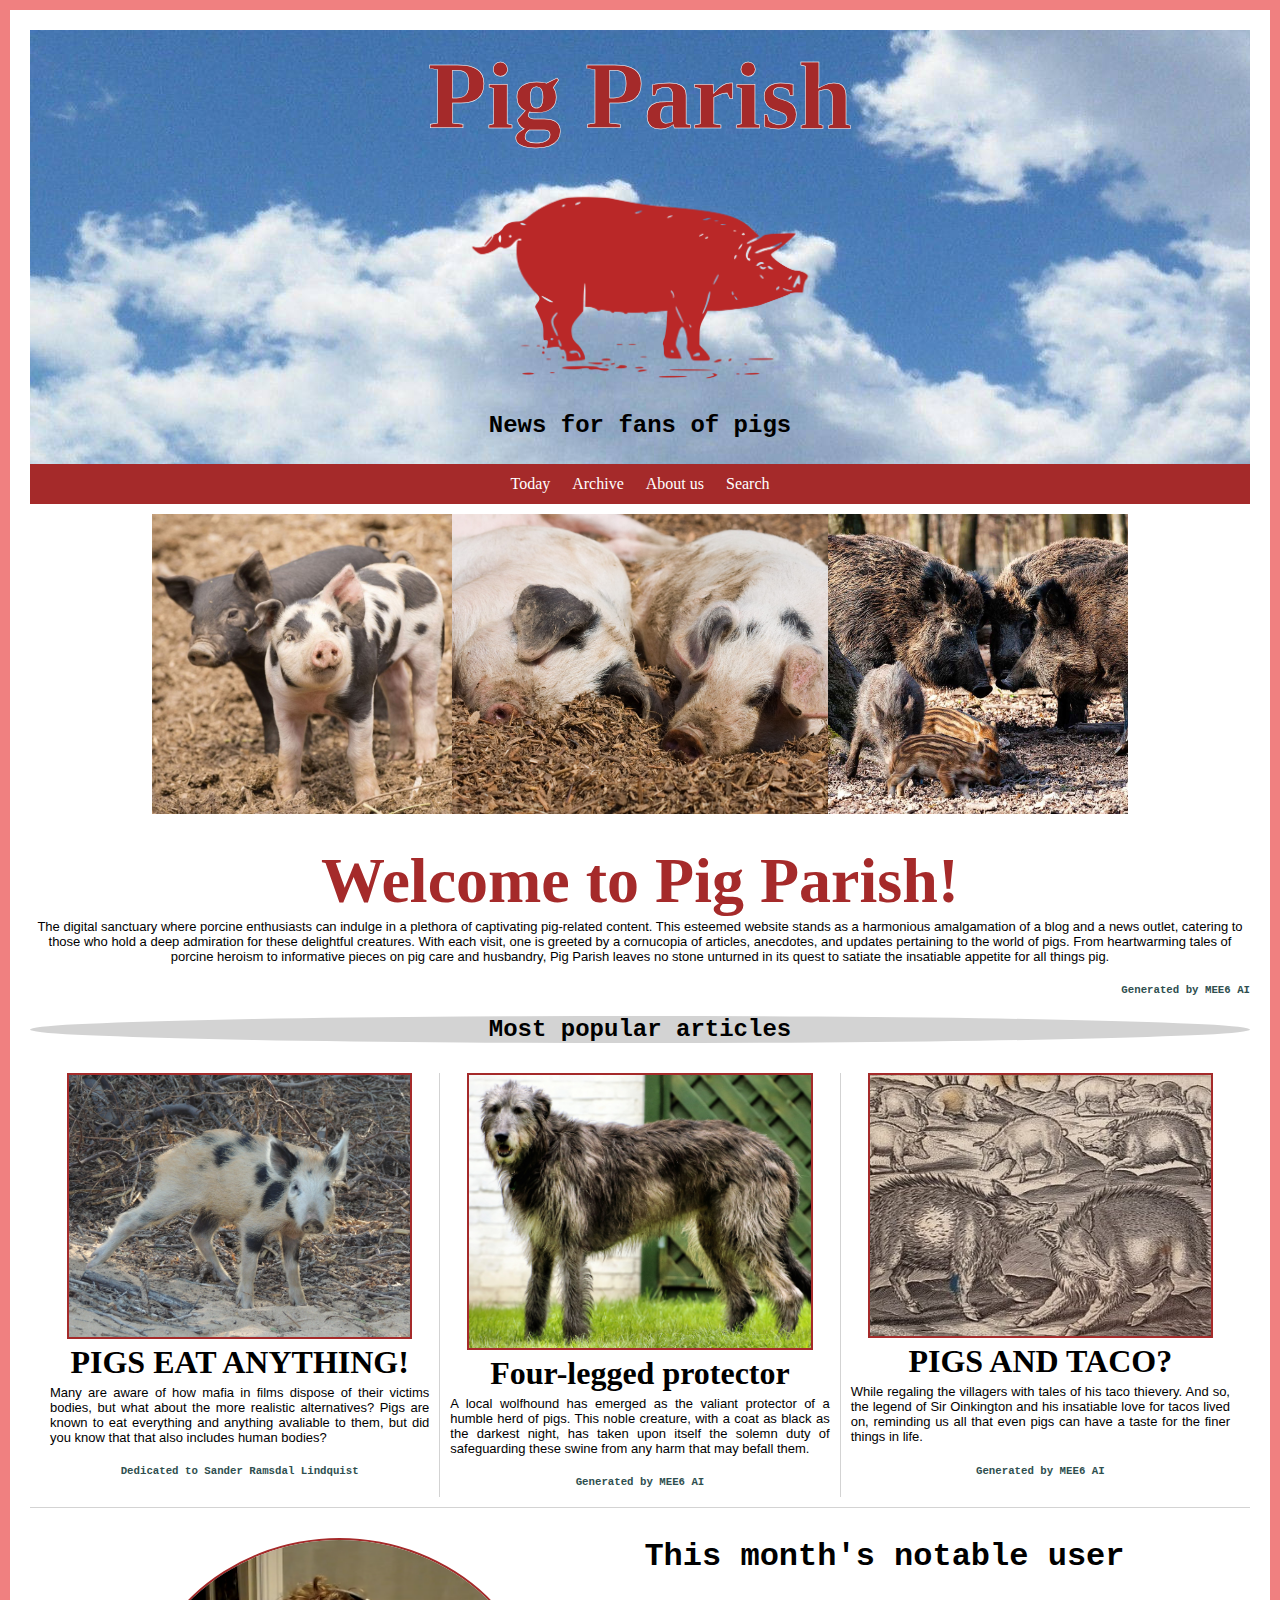
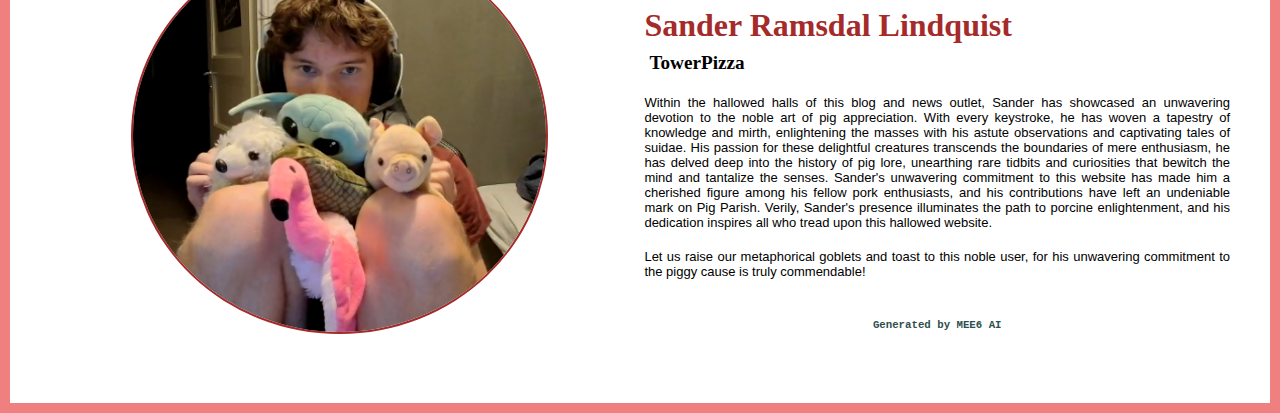
<file: doc/index.html>
<!DOCTYPE html>
<html lang="en">
<head>
    <meta charset="UTF-8">
    <meta name="viewport" content="width=device-width, initial-scale=1.0">
    <link rel="stylesheet" href="Pig_stylesheet.css"/>
    <title>Pig Parish</title>

</head>
<body>

    <!--MENU-->
    <div class="container_MENU">
            <!--LOGO AND BRAND-->
        <div class="bastard_box">
            <h1 class="parish">Pig Parish</h1>
            <img src="Blogsite/images/Pig_Logo.png" alt="Pig logo" class="Logo">
            <h2>News for fans of pigs</h2>
        </div>

        <div class="container_boxes">
            <!--Menu buttons-->
            <div class="box" id="box_1">
                Today
            </div>

            <div class="box" id="box_2">
                Archive
            </div>
                
            <div class="box" id="box_3">
                About us
            </div>

            <div class="box" id="box_4">
                Search
            </div>

        </div>
    </div> <!--CONTAINER MENU END BRACKET-->

    <div class="display_images">
        <div class="box1">
            <img src="Blogsite/images/Piglets.jpg" alt="Two small piglets" class="pig_img"/>
        </div>

        <div class="box1">
            <img src="Blogsite/images/Sleepy pigs.jpg" alt="Two pigs having a nap" class="pig_img"/>
        </div>

        <div class="box1">
            <img src="Blogsite/images/Boars.jpg" alt="A herd of boars" class="pig_img"/>
        </div>
            
    </div>

    <div> <!--INFO-->
        <h1 class="welcome"> Welcome to Pig Parish!</h1>

        <p class="info">The digital sanctuary where porcine enthusiasts can indulge in a plethora 
            of captivating pig-related content. This esteemed website stands as a 
            harmonious amalgamation of a blog and a news outlet, catering to those 
            who hold a deep admiration for these delightful creatures. With each visit, 
            one is greeted by a cornucopia of articles, anecdotes, and updates pertaining 
            to the world of pigs. From heartwarming tales of porcine heroism to informative 
            pieces on pig care and husbandry, Pig Parish leaves no stone unturned in 
            its quest to satiate the insatiable appetite for all things pig.
        </p>
        <h6> Generated by MEE6 AI </h6>
    </div>
    

    <h2 class="popular"> Most popular articles </h2>

    <div class="story_container"> <!--STORIES-->

        <div class="story"> <!--PIGS EAT ANYTHING!-->
            <img src="Blogsite/images/Wild_Piglet.jpg" alt="Wild Piglet"/>
            <h3> PIGS EAT ANYTHING!</h3>
            <p> Many are aware of how mafia in films dispose of their victims bodies, 
            but what about the more realistic alternatives? Pigs are known to eat 
            everything and anything avaliable to them, but did you know that that 
            also includes human bodies? 
            </p>
            <h6> Dedicated to Sander Ramsdal Lindquist</h6>
        </div>

        <div class="story" id="Drew"> <!--FOUR-LEGGED PROTECTOR-->
            <img src="images/Drew – Kopi.jpg" alt="Drew"/>
            <h3> Four-legged protector </h3>
            <p>A local wolfhound has emerged as the valiant protector of a humble herd 
                of pigs. This noble creature, with a coat as black as the darkest night, 
                has taken upon itself the solemn duty of safeguarding these swine from 
                any harm that may befall them.
            </p>
            <h6> Generated by MEE6 AI </h6>
        </div>
  
        <div class="story"> <!--PIGS AND TACO?-->
            <img src="Blogsite/images/Medieval_pig2.jpg" alt="Medieval pig drawing" />
            <h3>PIGS AND TACO?</h3>
            <p> While regaling the villagers with tales of his taco thievery.
                And so, the legend of Sir Oinkington and his insatiable love 
                for tacos lived on, reminding us all that even pigs can have 
                a taste for the finer things in life.
            </p>
            <p class="transparent">ORN</p>
            <h6> Generated by MEE6 AI </h6>
        </div>
        

    </div>

    <div class="sand_container">
        <h2 class="transparent">This month's notable user</h2>

        <div class="sand_box1">
            <img src="Blogsite/images/Sander.png" alt="Sander pfp" class="sander">
        </div>

        <div class="sand_title">
            <h2 class="gjennomsiktig">This month's notable user</h2>
            <h3 class="sand_name">Sander Ramsdal Lindquist</h3>
            <h4>TowerPizza</h4>

            <div class="sand_info">
                <p>
                    Within the hallowed halls of this blog and news outlet, 
                    Sander has showcased an unwavering devotion to the noble 
                    art of pig appreciation. With every keystroke, he has woven 
                    a tapestry of knowledge and mirth, enlightening the masses 
                    with his astute observations and captivating tales of suidae. 
                    His passion for these delightful creatures transcends the 
                    boundaries of mere enthusiasm, he has delved deep into the 
                    history of pig lore, unearthing rare tidbits and curiosities 
                    that bewitch the mind and tantalize the senses. Sander's 
                    unwavering commitment to this website has made him a 
                    cherished figure among his fellow pork enthusiasts, and his 
                    contributions have left an undeniable mark on Pig Parish. 
                    Verily, Sander's presence illuminates the path to porcine 
                    enlightenment, and his dedication inspires all who tread 
                    upon this hallowed website. 
                </p> 
                <br>
                <p>
                    Let us raise our metaphorical 
                    goblets and toast to this noble user, for his unwavering 
                    commitment to the piggy cause is truly commendable!
                </p>
            </div>
            <h6> Generated by MEE6 AI </h6>
        </div>

    </div>

</body>
</html>
</file>
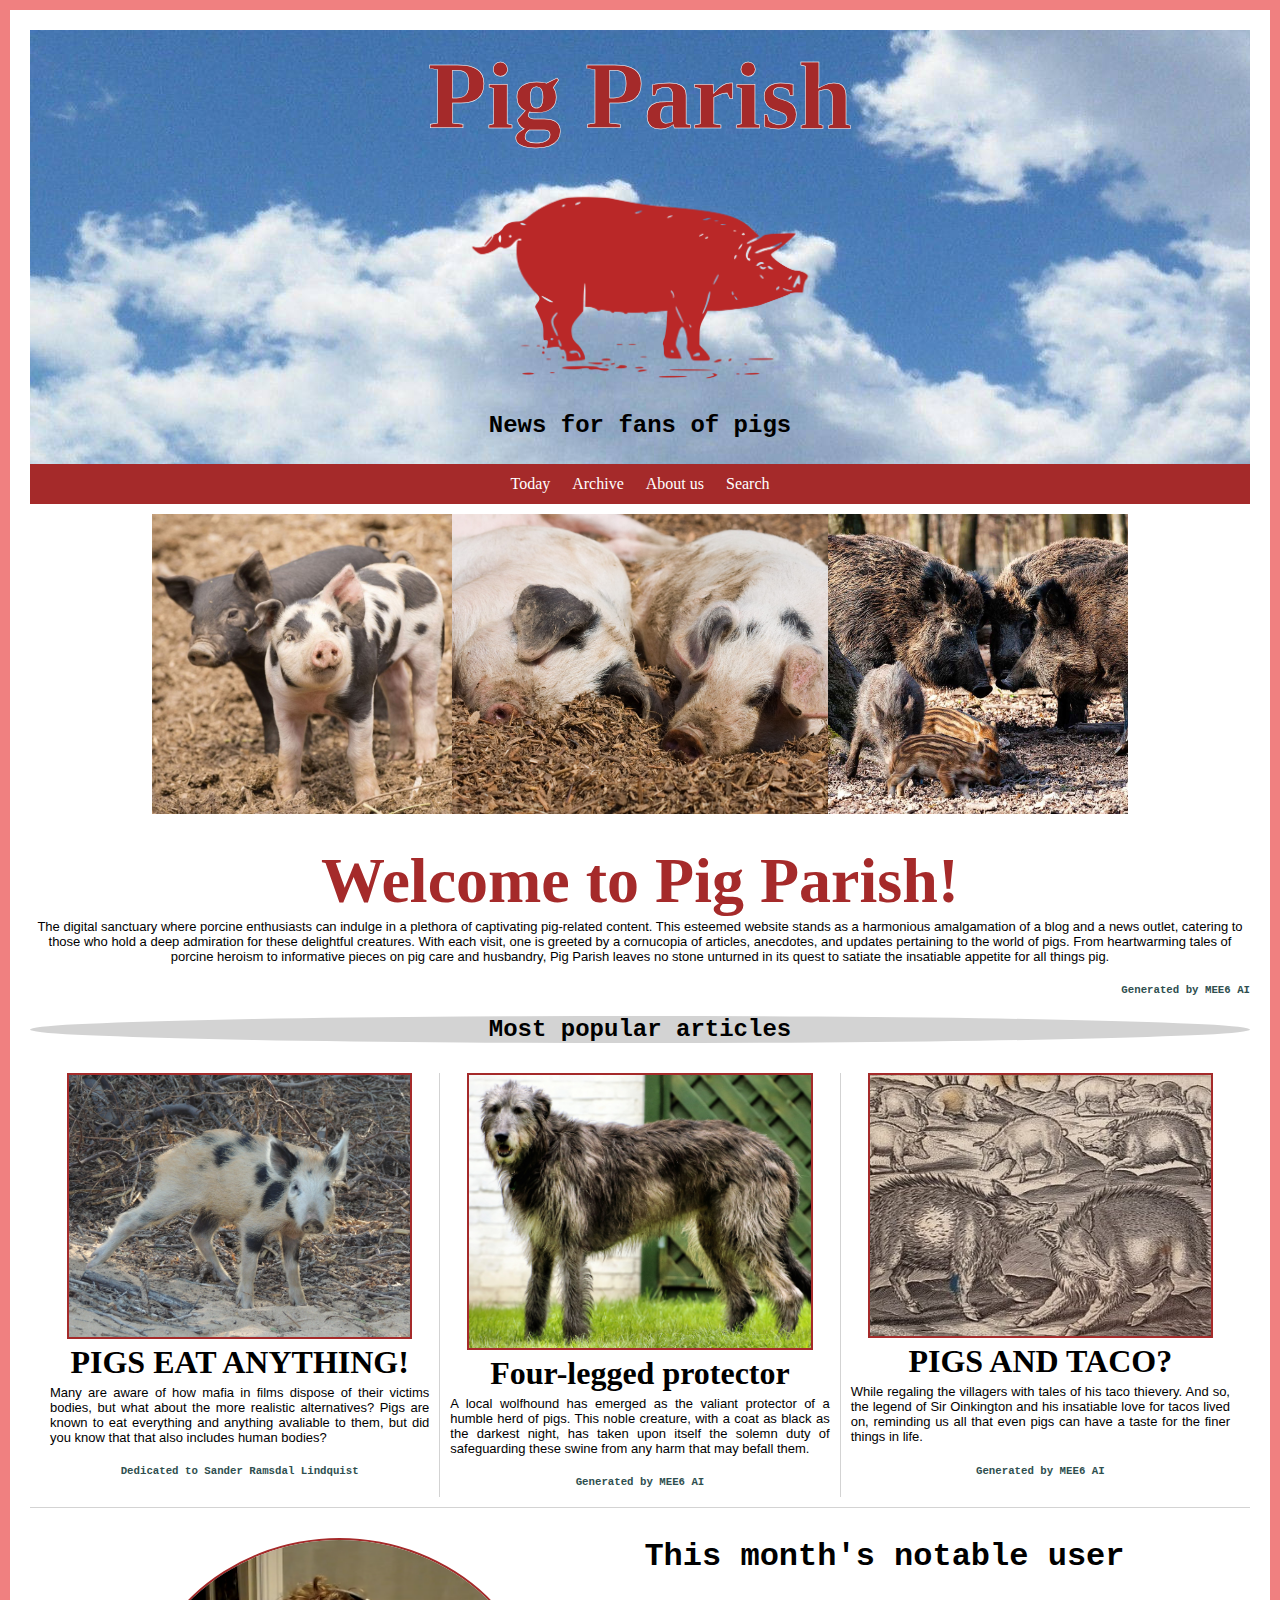
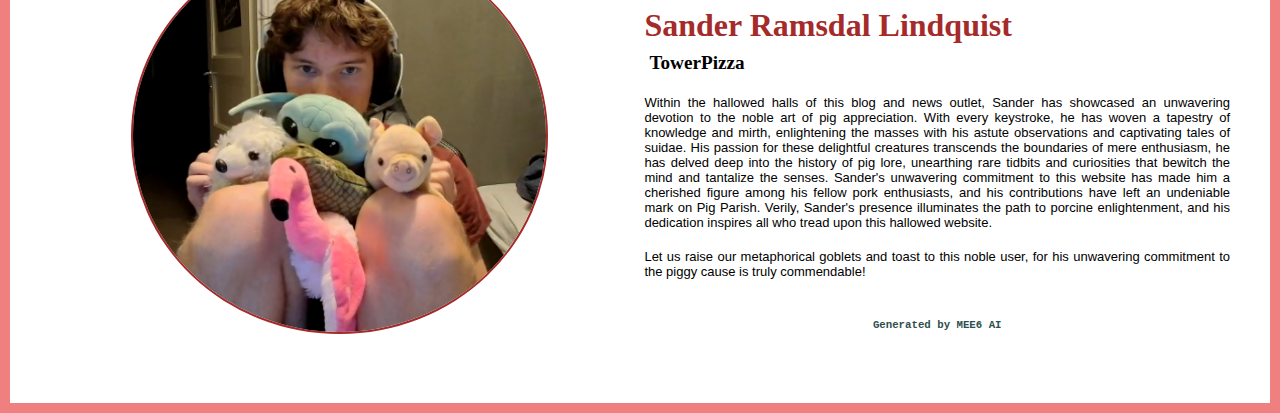
<file: doc/Blogsite/index.html>
<!DOCTYPE html>
<html lang="en">
<head>
    <meta charset="UTF-8">
    <meta name="viewport" content="width=device-width, initial-scale=1.0">
    <link rel="stylesheet" href="Pig_stylesheet.css"/>
    <title>PigParish</title>

</head>
<body>

    <!--MENU-->
    <div class="container_MENU">
            <!--LOGO AND BRAND-->
        <div class="bastard_box">
            <h1 class="parish">Pig Parish</h1>
            <img src="images/Pig_Logo.png" alt="Pig logo" class="Logo">
            <h2>News for fans of pigs</h2>
        </div>

        <div class="container_boxes">
            <!--Menu buttons-->
            <div class="box" id="box_1">
                Today
            </div>

            <div class="box" id="box_2">
                Archive
            </div>
                
            <div class="box" id="box_3">
                About us
            </div>

            <div class="box" id="box_4">
                Search
            </div>

        </div>
    </div> <!--CONTAINER MENU END BRACKET-->

    <div class="display_images">
        <div class="box1">
            <img src="images/Piglets.jpg" alt="Two small piglets" class="pig_img"/>
        </div>

        <div class="box1">
            <img src="images/Sleepy pigs.jpg" alt="Two pigs having a nap" class="pig_img"/>
        </div>

        <div class="box1">
            <img src="images/Boars.jpg" alt="A herd of boars" class="pig_img"/>
        </div>
            
    </div>

    <div> <!--INFO-->
        <h1 class="welcome"> Welcome to Pig Parish!</h1>

        <p class="info">The digital sanctuary where porcine enthusiasts can indulge in a plethora 
            of captivating pig-related content. This esteemed website stands as a 
            harmonious amalgamation of a blog and a news outlet, catering to those 
            who hold a deep admiration for these delightful creatures. With each visit, 
            one is greeted by a cornucopia of articles, anecdotes, and updates pertaining 
            to the world of pigs. From heartwarming tales of porcine heroism to informative 
            pieces on pig care and husbandry, Pig Parish leaves no stone unturned in 
            its quest to satiate the insatiable appetite for all things pig.
        </p>
        <h6> Generated by MEE6 AI </h6>
    </div>
    

    <h2 class="popular"> Most popular articles </h2>

    <div class="story_container"> <!--STORIES-->

        <div class="story"> <!--PIGS EAT ANYTHING!-->
            <img src="images/Wild_Piglet.jpg" alt="Wild Piglet"/>
            <h3> PIGS EAT ANYTHING!</h3>
            <p> Many are aware of how mafia in films dispose of their victims bodies, 
            but what about the more realistic alternatives? Pigs are known to eat 
            everything and anything avaliable to them, but did you know that that 
            also includes human bodies? 
            </p>
            <h6> Dedicated to Sander Ramsdal Lindquist</h6>
        </div>

        <div class="story" id="Drew"> <!--FOUR-LEGGED PROTECTOR-->
            <img src="../images/Drew – Kopi.jpg" alt="Drew"/>
            <h3> Four-legged protector </h3>
            <p>A local wolfhound has emerged as the valiant protector of a humble herd 
                of pigs. This noble creature, with a coat as black as the darkest night, 
                has taken upon itself the solemn duty of safeguarding these swine from 
                any harm that may befall them.
            </p>
            <h6> Generated by MEE6 AI </h6>
        </div>
  
        <div class="story"> <!--PIGS AND TACO?-->
            <img src="images/Medieval_pig2.jpg" alt="Medieval pig drawing" />
            <h3>PIGS AND TACO?</h3>
            <p> While regaling the villagers with tales of his taco thievery.
                And so, the legend of Sir Oinkington and his insatiable love 
                for tacos lived on, reminding us all that even pigs can have 
                a taste for the finer things in life.
            </p>
            <p class="transparent">ORN</p>
            <h6> Generated by MEE6 AI </h6>
        </div>
        

    </div>

    <div class="sand_container">
        <h2 class="transparent">This month's notable user</h2>

        <div class="sand_box1">
            <img src="images/Sander.png" alt="Sander pfp" class="sander">
        </div>

        <div class="sand_title">
            <h2 class="gjennomsiktig">This month's notable user</h2>
            <h3 class="sand_name">Sander Ramsdal Lindquist</h3>
            <h4>TowerPizza</h4>

            <div class="sand_info">
                <p>
                    Within the hallowed halls of this blog and news outlet, 
                    Sander has showcased an unwavering devotion to the noble 
                    art of pig appreciation. With every keystroke, he has woven 
                    a tapestry of knowledge and mirth, enlightening the masses 
                    with his astute observations and captivating tales of suidae. 
                    His passion for these delightful creatures transcends the 
                    boundaries of mere enthusiasm, he has delved deep into the 
                    history of pig lore, unearthing rare tidbits and curiosities 
                    that bewitch the mind and tantalize the senses. Sander's 
                    unwavering commitment to this website has made him a 
                    cherished figure among his fellow pork enthusiasts, and his 
                    contributions have left an undeniable mark on Pig Parish. 
                    Verily, Sander's presence illuminates the path to porcine 
                    enlightenment, and his dedication inspires all who tread 
                    upon this hallowed website. 
                </p> 
                <br>
                <p>
                    Let us raise our metaphorical 
                    goblets and toast to this noble user, for his unwavering 
                    commitment to the piggy cause is truly commendable!
                </p>
            </div>
            <h6> Generated by MEE6 AI </h6>
        </div>

    </div>

</body>
</html>
</file>
<file: doc/Pig_stylesheet.css>
@media only screen and (max-width: 768px) { /*MOBILE PHONE*/
    /* For mobile phones: */
    [class*="col-"] {
      width: 100%;
    }

    html {
        background-color: lightcoral;
    }

    
    body {
        background-color: white;

        padding: 20px;
        padding-top: 0px;
        margin: 10px;
        display: flex;
        justify-content: center;
        align-items: center;
        flex-direction: column;
    }

    .gjennomsiktig {
        color: transparent;
        margin: -10px;
    }
            /*LOGO*/
    .bastard_box {
        margin-top: 20px;
        padding: 0PX;
        padding-top:0px;
        padding-bottom: 5px;
        display: flex;
        justify-content: center;
        align-items: center;
        flex-direction: column;
        background-image: url(Blogsite/images/Sky_BG.jpg);
    }

    h1 {
        padding: 0px;
        margin-top: 15px;
        margin-bottom: 0px;

        font-size: 4em;
        font-weight: bolder;
        color: brown;
        font-family: fantasy;
        display: flex;
        justify-content: center;
        text-align: center;
    }

    .parish {
        font-size: 400%;
        color: brown; 
        -webkit-text-stroke: 0.5px white;
    }

    .Logo {
        padding: 0px;
        width: 60%;
        height: 60%;
        border: transparent;
    }

    img {
        width: 100%;
        height: 100%;
        padding: 0px;
        margin: 0px;
        display: flex;
        flex-direction: column;
        justify-content: center;
        align-items: center;
        border: solid 2px brown;
    }

    h2 {
        font-family: 'Courier New', Courier, monospace;
        font-weight: bold;
        margin-top: 0px;
        text-align: center;
    }
            /*MENU*/
    .container_boxes {
        background-color: brown;
        width: -120%;
        display: flex;
        flex-direction: row;
        justify-content: center;
        align-items: center;

    }

    .box {
        color: white;
        border: solid 1px brown;
        padding: 10px;
        align-items:center ;
        flex-direction: row;
    }

    .box1 {
        margin: 0px;
        margin-top: 10px;
        padding: 0px;
    }
            /*DISPLAY IMAGES*/
    .display_images {
        display: flex;
        flex-direction: row;
        justify-content: center;
        align-items: center;
    }

    .pig_img {
        border: transparent;
        display: flex;
        height: 140px;
        margin-bottom: 20px;
    }
            /*WEBSITE INFO / WELCOME*/
    .info {
        margin-bottom: 20px;
        text-align: center;
    }
            /*STORIES*/
    #Drew {
        border-top: solid 1px lightgray;
        border-bottom: solid 1px lightgray;
        padding-top: 30px;
        margin-bottom: 30px;
    }

    .story_container {
        padding: 10px;
        display: flex;
        flex-direction: column;
        justify-content: center;
        align-items: center;
        text-align: justify;
    }

    h3 {
        font-family: fantasy;
        font-size: 2em;
        margin-top: 5px;
        margin-bottom: 3px;
        text-align: center;
    }

    p {
        font-family:Verdana, Tahoma, sans-serif;
        text-align: justify;
        font-size: small;
        margin-top: 1px;
        margin-bottom: 0px;
    }

    h6 {
        font-family: 'Courier New', Courier, monospace;
        text-align: center;
        color: gray;
        margin-top: 10px;
    }
            /*SANDER*/
    .sand_container {
        display: flex;
        flex-direction: column;
        justify-content: center;
        border-top: solid 1px lightgray;
        padding-top: 30px;
        margin-bottom: 10px;
    }

    .sander {
        border-radius: 100%;
    }

    .sand_name {
        color: brown;
    }

    h4 {
        display: flex;
        justify-content: center;
        text-align: center;
        font-size: larger;
        margin: 5px;
        margin-bottom:20px;
    }

    .sand_info {
        display: flex;
        justify-content: center;
        flex-direction: column;
        text-align: justify;
        margin-bottom: 20px;

    }

}


@media only screen and (min-width: 759px) { /*COMPUTER*/
    /* For COMPUTER: */
    [class*="col-"] {
      width: 100%;
    }

    html {
        background-color: lightcoral;
    }

    
    body {
        background-color: white;

        padding: 20px;
        padding-top: 0px;
        margin: 10px;
        display: flex;
        justify-content: center;
        align-items: center;
        flex-direction: column;
    }

    .transparent {
        color: transparent;
        font-size: 0em;
    }
            /*LOGO*/
    .bastard_box {
        margin-top: 20px;
        padding: 0PX;
        padding-top:0px;
        padding-bottom: 5px;
        display: flex;
        justify-content: center;
        align-items: center;
        flex-direction: column;
    }

    .bastard_box {
        display: flex;
        justify-content: center;
        align-items: center;
        background-image: url(Blogsite/images/Sky_BG.jpg);
        position: sticky;

    }

    h1 {
        padding: 0px;
        margin-top: 10px;
        margin-bottom: 0px;
        opacity: 1.0;
        font-size: 4em;
        font-weight: bolder;
        color: brown;
        font-family: fantasy;
        display: flex;
        justify-content: center;
        text-align: center;
    }

    .parish {
        font-size: 600%;
        color: brown; 
        -webkit-text-stroke: 0.5px white;
    }

    .Logo {
        padding: 0px;
        width: 30%;
        height: 30%;
        border: transparent;
    }

    img {
        width: 90%;
        height: 90%;
        padding: 0px;
        padding-top: 0px;
        margin: 0px;
        display: flex;
        flex-direction: column;
        justify-content: center;
        align-items: center;
        border: solid 2px brown;
    }

    h2 {
        font-family: 'Courier New', Courier, monospace;
        font-weight: bold;
        margin-top: 0px;
        text-align: center;
    }
            /*MENU*/
    .container_boxes {
        background-color: brown;
        width: -120%;
        display: flex;
        flex-direction: row;
        justify-content: center;
        align-items: center;

    }

    .box {
        color: white;
        border: solid 1px brown;
        padding: 10px;
        align-items:center ;
        flex-direction: row;
    }

    .box1 {
        margin: 0px;
        margin-top: 10px;
        padding: 0px;
        display: flex;
        justify-content: center;
        align-items: center;
    }

            /*DISPLAY IMAGES*/
    .display_images {
        display: flex;
        flex-direction: row;
        justify-content: center;
        align-items: center;
        margin-bottom: 10px;
        height: 100%;
    }

    .pig_img {
        border: transparent;
        display: flex;
        flex-direction: row;
        justify-content: center;
        height: 300px;
        width: 100%;
        padding-right: 0px;
        margin-bottom: 10px;
    }
            /*WELCOME*/
    .welcome {
        width: 100%;
    }

    .info {
        margin-bottom: 20px;
        text-align: center;
    }
            /*STORIES*/
    .popular {
        width: 100%;
        background-color: lightgray;
        border-radius: 75%;
    }

    #Drew {
        border-left: solid 1px lightgray;
        border-right: solid 1px lightgray;
    }

    .story {
        height: 424px;
        display: flex;
        flex-direction: column;
        padding-left: 10px;
        padding-right: 10px;
        align-items: center;
        width: 33.33%;
    }

    .story_container {
        padding: 10px;
        display: flex;
        flex-direction: row;
        justify-content: center;
        align-items: center;
    }

    h3 {
        font-family: fantasy;
        font-size: 200%;
        margin-top: 5px;
        margin-bottom: 3px;
        text-align: center;
    }

    p {
        font-family:Verdana, Tahoma, sans-serif;
        text-align: justify;
        font-size: small;
        margin-top: 1px;
        margin-bottom: 0px;
    }

    h6 {
        font-family: 'Courier New', Courier, monospace;
        text-align: center;
        color: darkslategray;
        margin-top: 20px;
        margin-bottom: 20px;
        justify-self: flex-end;
        align-items: end;
    }
            /*SANDER*/
    .sand_container {
        display: flex;
        flex-direction: row;
        justify-content: space-between;
        border-top: solid 1px lightgray;
        padding-top: 30px;
        margin-bottom: 10px;
    }
        
    .gjennomsiktig {
        display: flex;
        justify-content: left;
        text-align: left;
        font-size: 2em;
        font-weight: bolder;
    }

    .sander {
        border-radius: 100%;
        width: 100%;
    }
        
    .sand_title {
        display: flex;
        flex-direction: column;
        width: 48%;
        height: 100%;
        padding-right: 20px;
    }

    .sand_name {
        color: brown;
        display: flex;
        justify-content: left;
    }
        
    h4 {
        display: flex;
        justify-content: left;
        text-align: left;
        font-size: larger;
        margin: 5px;
        margin-bottom:20px;
    }
        
    .sand_info {
        display: flex;
        justify-content: left;
        flex-direction: column;
        text-align: justify;
        margin-bottom: 20px;
        
    }
}
</file>
<file: doc/Blogsite/Pig_stylesheet.css>
@media only screen and (max-width: 768px) { /*MOBILE PHONE*/
    /* For mobile phones: */
    [class*="col-"] {
      width: 100%;
    }

    html {
        background-color: lightcoral;
    }

    
    body {
        background-color: white;

        padding: 20px;
        padding-top: 0px;
        margin: 10px;
        display: flex;
        justify-content: center;
        align-items: center;
        flex-direction: column;
    }

    .gjennomsiktig {
        color: transparent;
        margin: -10px;
    }
            /*LOGO*/
    .bastard_box {
        margin-top: 20px;
        padding: 0PX;
        padding-top:0px;
        padding-bottom: 5px;
        display: flex;
        justify-content: center;
        align-items: center;
        flex-direction: column;
        background-image: url(images/Sky_BG.jpg);
    }

    h1 {
        padding: 0px;
        margin-top: 15px;
        margin-bottom: 0px;

        font-size: 4em;
        font-weight: bolder;
        color: brown;
        font-family: fantasy;
        display: flex;
        justify-content: center;
        text-align: center;
    }

    .parish {
        font-size: 400%;
        color: brown; 
        -webkit-text-stroke: 0.5px white;
    }

    .Logo {
        padding: 0px;
        width: 60%;
        height: 60%;
        border: transparent;
    }

    img {
        width: 100%;
        height: 100%;
        padding: 0px;
        margin: 0px;
        display: flex;
        flex-direction: column;
        justify-content: center;
        align-items: center;
        border: solid 2px brown;
    }

    h2 {
        font-family: 'Courier New', Courier, monospace;
        font-weight: bold;
        margin-top: 0px;
        text-align: center;
    }
            /*MENU*/
    .container_boxes {
        background-color: brown;
        width: -120%;
        display: flex;
        flex-direction: row;
        justify-content: center;
        align-items: center;

    }

    .box {
        color: white;
        border: solid 1px brown;
        padding: 10px;
        align-items:center ;
        flex-direction: row;
    }

    .box1 {
        margin: 0px;
        margin-top: 10px;
        padding: 0px;
    }
            /*DISPLAY IMAGES*/
    .display_images {
        display: flex;
        flex-direction: row;
        justify-content: center;
        align-items: center;
    }

    .pig_img {
        border: transparent;
        display: flex;
        height: 140px;
        margin-bottom: 20px;
    }
            /*WEBSITE INFO / WELCOME*/
    .info {
        margin-bottom: 20px;
        text-align: center;
    }
            /*STORIES*/
    #Drew {
        border-top: solid 1px lightgray;
        border-bottom: solid 1px lightgray;
        padding-top: 30px;
        margin-bottom: 30px;
    }

    .story_container {
        padding: 10px;
        display: flex;
        flex-direction: column;
        justify-content: center;
        align-items: center;
        text-align: justify;
    }

    h3 {
        font-family: fantasy;
        font-size: 2em;
        margin-top: 5px;
        margin-bottom: 3px;
        text-align: center;
    }

    p {
        font-family:Verdana, Tahoma, sans-serif;
        text-align: justify;
        font-size: small;
        margin-top: 1px;
        margin-bottom: 0px;
    }

    h6 {
        font-family: 'Courier New', Courier, monospace;
        text-align: center;
        color: gray;
        margin-top: 10px;
    }
            /*SANDER*/
    .sand_container {
        display: flex;
        flex-direction: column;
        justify-content: center;
        border-top: solid 1px lightgray;
        padding-top: 30px;
        margin-bottom: 10px;
    }

    .sander {
        border-radius: 100%;
    }

    .sand_name {
        color: brown;
    }

    h4 {
        display: flex;
        justify-content: center;
        text-align: center;
        font-size: larger;
        margin: 5px;
        margin-bottom:20px;
    }

    .sand_info {
        display: flex;
        justify-content: center;
        flex-direction: column;
        text-align: justify;
        margin-bottom: 20px;

    }

}


@media only screen and (min-width: 759px) { /*COMPUTER*/
    /* For COMPUTER: */
    [class*="col-"] {
      width: 100%;
    }

    html {
        background-color: lightcoral;
    }

    
    body {
        background-color: white;

        padding: 20px;
        padding-top: 0px;
        margin: 10px;
        display: flex;
        justify-content: center;
        align-items: center;
        flex-direction: column;
    }

    .transparent {
        color: transparent;
        font-size: 0em;
    }
            /*LOGO*/
    .bastard_box {
        margin-top: 20px;
        padding: 0PX;
        padding-top:0px;
        padding-bottom: 5px;
        display: flex;
        justify-content: center;
        align-items: center;
        flex-direction: column;
    }

    .bastard_box {
        display: flex;
        justify-content: center;
        align-items: center;
        background-image: url(images/Sky_BG.jpg);
        position: sticky;

    }

    h1 {
        padding: 0px;
        margin-top: 10px;
        margin-bottom: 0px;
        opacity: 1.0;
        font-size: 4em;
        font-weight: bolder;
        color: brown;
        font-family: fantasy;
        display: flex;
        justify-content: center;
        text-align: center;
    }

    .parish {
        font-size: 600%;
        color: brown; 
        -webkit-text-stroke: 0.5px white;
    }

    .Logo {
        padding: 0px;
        width: 30%;
        height: 30%;
        border: transparent;
    }

    img {
        width: 90%;
        height: 90%;
        padding: 0px;
        padding-top: 0px;
        margin: 0px;
        display: flex;
        flex-direction: column;
        justify-content: center;
        align-items: center;
        border: solid 2px brown;
    }

    h2 {
        font-family: 'Courier New', Courier, monospace;
        font-weight: bold;
        margin-top: 0px;
        text-align: center;
    }
            /*MENU*/
    .container_boxes {
        background-color: brown;
        width: -120%;
        display: flex;
        flex-direction: row;
        justify-content: center;
        align-items: center;

    }

    .box {
        color: white;
        border: solid 1px brown;
        padding: 10px;
        align-items:center ;
        flex-direction: row;
    }

    .box1 {
        margin: 0px;
        margin-top: 10px;
        padding: 0px;
        display: flex;
        justify-content: center;
        align-items: center;
    }

            /*DISPLAY IMAGES*/
    .display_images {
        display: flex;
        flex-direction: row;
        justify-content: center;
        align-items: center;
        margin-bottom: 10px;
        height: 100%;
    }

    .pig_img {
        border: transparent;
        display: flex;
        flex-direction: row;
        justify-content: center;
        height: 300px;
        width: 100%;
        padding-right: 0px;
        margin-bottom: 10px;
    }
            /*WELCOME*/
    .welcome {
        width: 100%;
    }

    .info {
        margin-bottom: 20px;
        text-align: center;
    }
            /*STORIES*/
    .popular {
        width: 100%;
        background-color: lightgray;
        border-radius: 75%;
    }

    #Drew {
        border-left: solid 1px lightgray;
        border-right: solid 1px lightgray;
    }

    .story {
        height: 424px;
        display: flex;
        flex-direction: column;
        padding-left: 10px;
        padding-right: 10px;
        align-items: center;
        width: 33.33%;
    }

    .story_container {
        padding: 10px;
        display: flex;
        flex-direction: row;
        justify-content: center;
        align-items: center;
    }

    h3 {
        font-family: fantasy;
        font-size: 200%;
        margin-top: 5px;
        margin-bottom: 3px;
        text-align: center;
    }

    p {
        font-family:Verdana, Tahoma, sans-serif;
        text-align: justify;
        font-size: small;
        margin-top: 1px;
        margin-bottom: 0px;
    }

    h6 {
        font-family: 'Courier New', Courier, monospace;
        text-align: center;
        color: darkslategray;
        margin-top: 20px;
        margin-bottom: 20px;
        justify-self: flex-end;
        align-items: end;
    }
            /*SANDER*/
    .sand_container {
        display: flex;
        flex-direction: row;
        justify-content: space-between;
        border-top: solid 1px lightgray;
        padding-top: 30px;
        margin-bottom: 10px;
    }
        
    .gjennomsiktig {
        display: flex;
        justify-content: left;
        text-align: left;
        font-size: 2em;
        font-weight: bolder;
    }

    .sander {
        border-radius: 100%;
        width: 100%;
    }
        
    .sand_title {
        display: flex;
        flex-direction: column;
        width: 48%;
        height: 100%;
        padding-right: 20px;
    }

    .sand_name {
        color: brown;
        display: flex;
        justify-content: left;
    }
        
    h4 {
        display: flex;
        justify-content: left;
        text-align: left;
        font-size: larger;
        margin: 5px;
        margin-bottom:20px;
    }
        
    .sand_info {
        display: flex;
        justify-content: left;
        flex-direction: column;
        text-align: justify;
        margin-bottom: 20px;
        
    }
}
</file>
